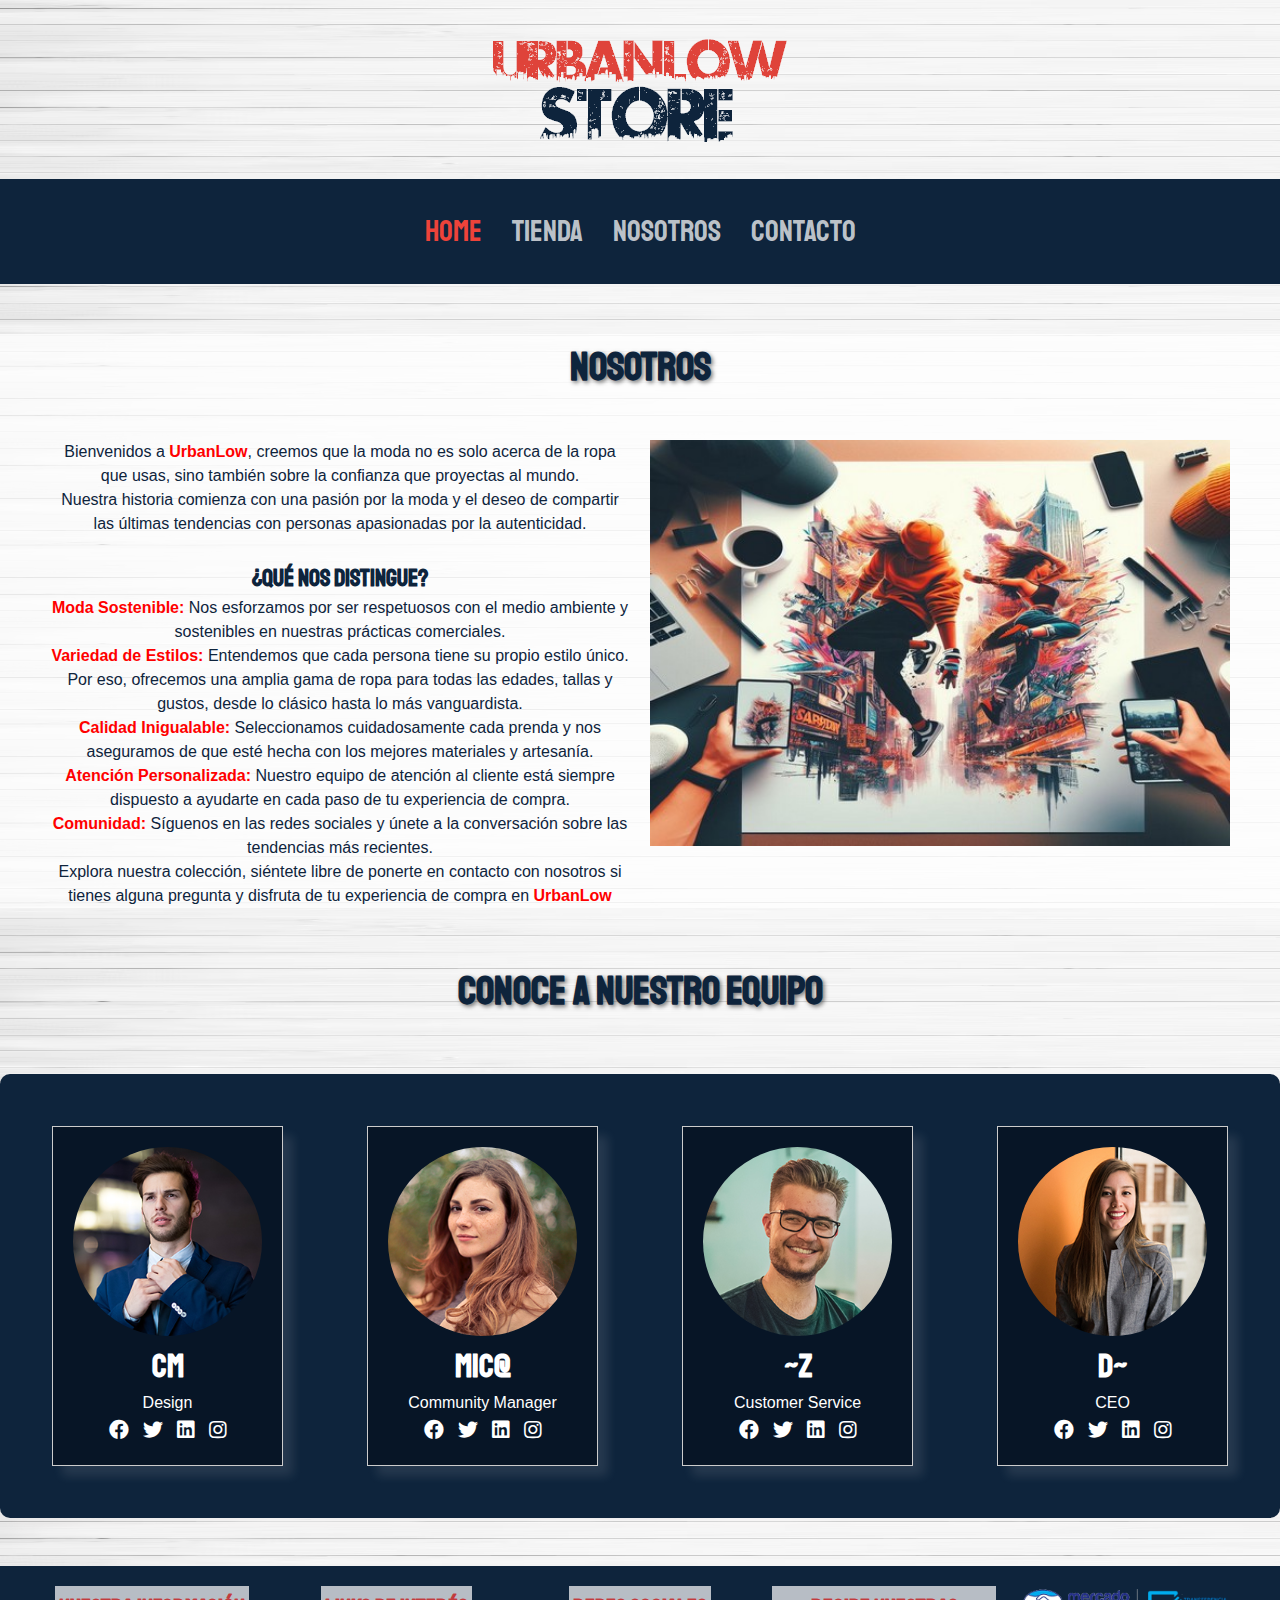
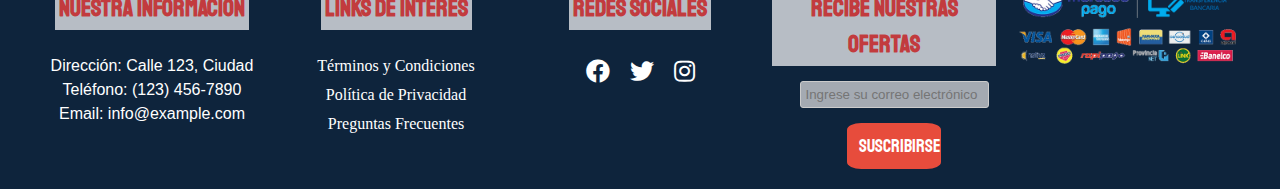
<file: nosotros.html>
<!DOCTYPE html>
<html lang="en">
<head>
    <meta charset="UTF-8">
    <meta name="viewport" content="width=device-width, initial-scale=1.0">
    <title>UrbanLow Store - Nosotros</title>
    
    <link href="https://fonts.googleapis.com/css2?family=Staatliches&display=swap" rel="stylesheet">
    <link rel="stylesheet" href="css/style.css">
    <link rel="stylesheet" href="https://cdnjs.cloudflare.com/ajax/libs/font-awesome/5.15.3/css/all.min.css">
    <link rel="icon" type="image/vnd.icon" href="favicon.ico">
    
</head>
<body>
    <header class="header">
        <a href="index.html">
            <img class="header__logo" src="img/logo.png" alt="Logotipo">
        </a>
    </header>

    <nav class="navegacion">
        <a class="navegacion__enlace navegacion__enlace--activo" href="index.html">Home</a>
        <a class="navegacion__enlace" href="tienda.html">Tienda</a>
        <a class="navegacion__enlace" href="nosotros.html">Nosotros</a>
        <a class="navegacion__enlace" href="contacto.html">Contacto</a>
    </nav>

    <main class="contenedor">
        <h1>Nosotros</h1>

        <div class="nosotros">
            <div class="nosotros__contenido">
                <p>Bienvenidos a <span class="highlight">UrbanLow</span>, creemos que la moda no es solo acerca de la ropa que usas, sino también sobre la confianza que proyectas al mundo.<br>

                    Nuestra historia comienza con una pasión por la moda y el deseo de compartir las últimas tendencias con personas apasionadas por la autenticidad. </p>
                    <br>
                    
<div class="monitor-hidden">
    
    <h3>¿Qué nos distingue?</h3>
    
    <p><span >Moda Sostenible: </span>Nos esforzamos por ser respetuosos con el medio ambiente y sostenibles en nuestras prácticas comerciales.</p>

    
    <p><span>Variedad de Estilos: </span>Entendemos que cada persona tiene su propio estilo único. Por eso, ofrecemos una amplia gama de ropa para todas las edades, tallas y gustos, desde lo clásico hasta lo más vanguardista.</p>

    
    <p><span>Calidad Inigualable: </span>Seleccionamos cuidadosamente cada prenda y nos aseguramos de que esté hecha con los mejores materiales y artesanía.</p>

    
    <p><span>Atención Personalizada: </span> Nuestro equipo de atención al cliente está siempre dispuesto a ayudarte en cada paso de tu experiencia de compra.</p>

    
    <p><span>Comunidad:</span>  Síguenos en las redes sociales y únete a la conversación sobre las tendencias más recientes.</p>
    <p> Explora nuestra colección, siéntete libre de ponerte en contacto con nosotros si tienes alguna pregunta y disfruta de tu experiencia de compra en <span class="highlight">UrbanLow</span></p>
</div>
<div class="show-more">
   
        <button id="showMoreButton">Mostrar más</button>

</div>

       
            </div>
            <img class="nosotros__imagen" src="img/nosotros.jpg" alt="imagen nosotros">
        </div>
    </main>
    <div class="equipo-member2">
    <h1>Conoce a nuestro equipo</h1>
    </div>
    <div class="equipo">
        <div class="miembro">
            <img src="img/team/1.jpg" alt="Miembro 1">
            <h2>CM</h2>
            <p>Design</p>
            <div class="redes-sociales">
                <a href="enlace_red_social_4"><i class="fab fa-facebook"></i></a>
                <a href="enlace_red_social_5"><i class="fab fa-twitter"></i></a>
                <a href="enlace_red_social_6"><i class="fab fa-linkedin"></i></a>
                <a href="enlace_red_social_3"><i class="fab fa-instagram"></i></a>
            </div>
        </div>
        <div class="miembro">
            <img src="img/team/2.jpg" alt="Miembro 2">
            <h2>Mic@</h2>
            <p>Community Manager</p>
            <div class="redes-sociales">
                <a href="enlace_red_social_4"><i class="fab fa-facebook"></i></a>
                <a href="enlace_red_social_5"><i class="fab fa-twitter"></i></a>
                <a href="enlace_red_social_6"><i class="fab fa-linkedin"></i></a>
                <a href="enlace_red_social_3"><i class="fab fa-instagram"></i></a>
            </div>
        </div>
        <div class="miembro">
            <img src="img/team/3.jpg" alt="Miembro 3">
            <h2>~Z</h2>
            <p>Customer Service</p>
            <div class="redes-sociales">
                <a href="enlace_red_social_4"><i class="fab fa-facebook"></i></a>
                <a href="enlace_red_social_5"><i class="fab fa-twitter"></i></a>
                <a href="enlace_red_social_6"><i class="fab fa-linkedin"></i></a>
                <a href="enlace_red_social_3"><i class="fab fa-instagram"></i></a>
            </div>
        </div>
        <div class="miembro">
            <img src="img/team/4.jpg" alt="Miembro 4">
            <h2>D~</h2>
            <p>CEO</p>
            <div class="redes-sociales">
                <a href="enlace_red_social_4"><i class="fab fa-facebook"></i></a>
                <a href="enlace_red_social_5"><i class="fab fa-twitter"></i></a>
                <a href="enlace_red_social_6"><i class="fab fa-linkedin"></i></a>
                <a href="enlace_red_social_3"><i class="fab fa-instagram"></i></a>
            </div>
        </div>
    </div>
    </div> 
    <br>
    <br>


    <footer>
        <div class="footer-grid">
            <!-- Columna 1 - Nuestra Información -->
            <div class="footer-column">
                <h3>Nuestra Información</h3>
                <br>
                <br>
                <p>Dirección: Calle 123, Ciudad</p>
                <p>Teléfono: (123) 456-7890</p>
                <p>Email: info@example.com</p>
            </div>
      
            <!-- Columna 2 - Links de Interés -->
            <div class="footer-column">
                <h3>Links de Interés</h3>
                <br>
                <br>
                <a class="footer-link" href="#">Términos y Condiciones</a>
                <a class="footer-link" href="#">Política de Privacidad</a>
                <a class="footer-link" href="#">Preguntas Frecuentes</a>
            </div>
      
            <!-- Columna 3 - Redes Sociales -->
            <div class="footer-column">
                <h3>Redes Sociales</h3>
                <br>
                <br>
                <ul class="social-icons">
                    <li><a href="#"><i class="fab fa-facebook"></i></a></li>
                    <li><a href="#"><i class="fab fa-twitter"></i></a></li>
                    <li><a href="#"><i class="fab fa-instagram"></i></a></li>
                </ul>
            </div>
      
            <!-- Columna 4 - Suscribirse a Nuestro Newsletter -->
            <div class="footer-column">
              <div class="newsletter-container">
                  <h3>Recibe nuestras ofertas</h3>
                  <form class="subscribe-form" action="#">
                      <input type="email" placeholder="Ingrese su correo electrónico">
                      <button type="submit">Suscribirse</button>
                  </form>
              </div>
        </div>
        <div class="mediospago">
          <img src="img/1.webp" alt="">
        </div>
      </footer>
    
</body>
</html>
</file>
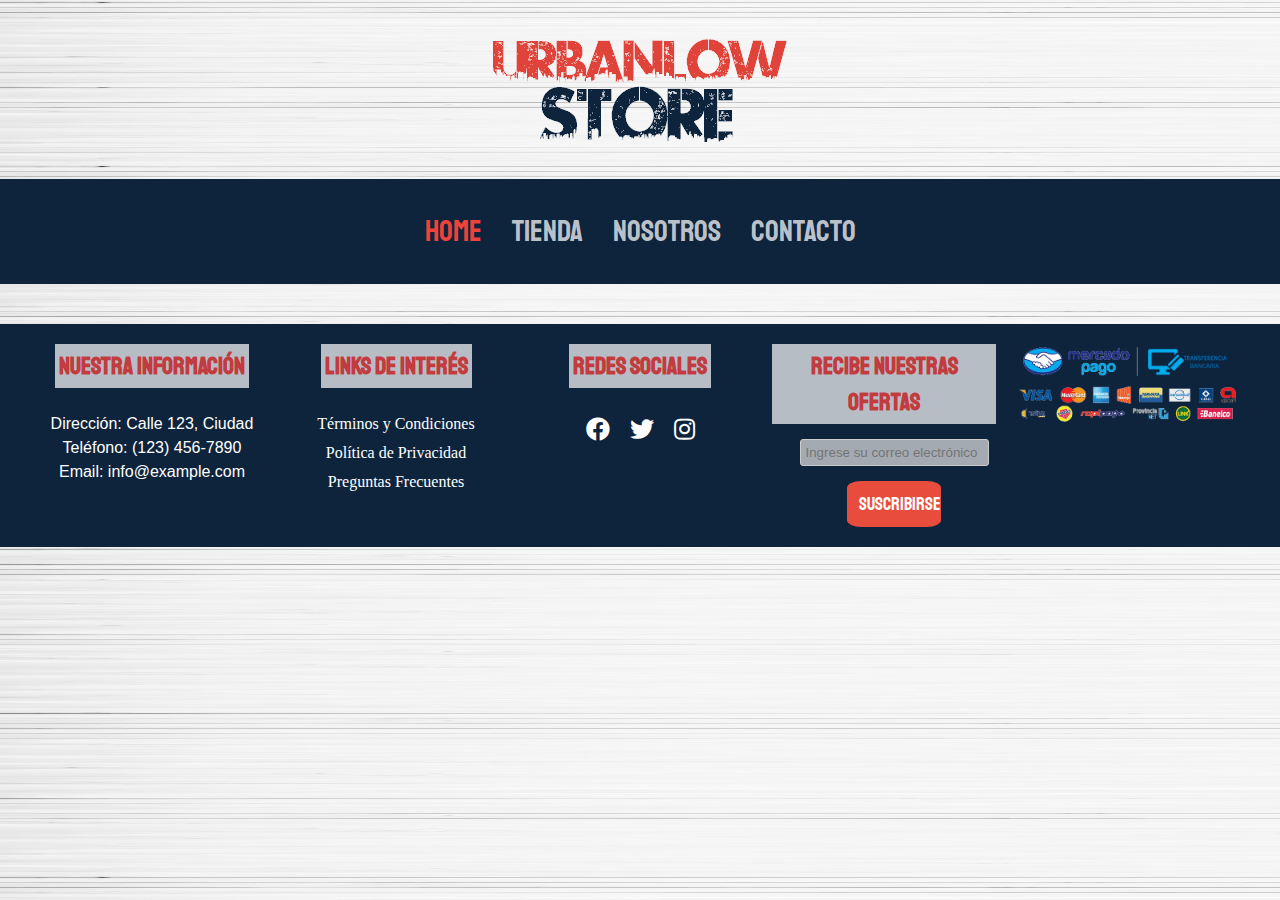
<file: tienda.html>
<!DOCTYPE html>
<html lang="en">
<head>
    <meta charset="UTF-8">
    <meta name="viewport" content="width=device-width, initial-scale=1.0">
    <title>UrbanLow Store - Tienda</title>
    <link href="https://fonts.googleapis.com/css2?family=Staatliches&display=swap" rel="stylesheet">
    <link rel="stylesheet" href="css/style.css">
    <link rel="stylesheet" href="https://cdnjs.cloudflare.com/ajax/libs/font-awesome/5.15.3/css/all.min.css">
    <link rel="icon" type="image/vnd.icon" href="favicon.ico">
    <script src="https://code.jquery.com/jquery-3.6.0.min.js"></script>
    
</head>
<body>

    <header class="header">
        <a href="index.html">
            <img class="header__logo" src="img/logo.png" alt="Logotipo">
        </a>
        
    </header>
    <nav class="navegacion">
        <a class="navegacion__enlace navegacion__enlace--activo" href="index.html">Home</a>
        <a class="navegacion__enlace" href="tienda.html">Tienda</a>
        <a class="navegacion__enlace" href="nosotros.html">Nosotros</a>
        <a class="navegacion__enlace" href="contacto.html">Contacto</a>
        
    </nav>
    
    <div class="container">
        <div id="product-list" class="product-list"></div>
        </div>
    </div>

    <footer>
        <div class="footer-grid">
            <!-- Columna 1 - Nuestra Información -->
            <div class="footer-column">
                <h3>Nuestra Información</h3>
                <br>
                <br>
                <p>Dirección: Calle 123, Ciudad</p>
                <p>Teléfono: (123) 456-7890</p>
                <p>Email: info@example.com</p>
            </div>
      
            <!-- Columna 2 - Links de Interés -->
            <div class="footer-column">
                <h3>Links de Interés</h3>
                <br>
                <br>
                <a class="footer-link" href="#">Términos y Condiciones</a>
                <a class="footer-link" href="#">Política de Privacidad</a>
                <a class="footer-link" href="#">Preguntas Frecuentes</a>
            </div>
      
            <!-- Columna 3 - Redes Sociales -->
            <div class="footer-column">
                <h3>Redes Sociales</h3>
                <br>
                <br>
                <ul class="social-icons">
                    <li><a href="#"><i class="fab fa-facebook"></i></a></li>
                    <li><a href="#"><i class="fab fa-twitter"></i></a></li>
                    <li><a href="#"><i class="fab fa-instagram"></i></a></li>
                </ul>
            </div>
      
            <!-- Columna 4 - Suscribirse a Nuestro Newsletter -->
            <div class="footer-column">
              <div class="newsletter-container">
                  <h3>Recibe nuestras ofertas</h3>
                  <form class="subscribe-form" action="#">
                      <input type="email" placeholder="Ingrese su correo electrónico">
                      <button type="submit">Suscribirse</button>
                  </form>
              </div>
        </div>
        <div class="mediospago">
          <img src="img/1.webp" alt="">
        </div>
      </footer>
      <script src="js/script.js"></script>
    </body>
</html>
</file>
<file: css/style.css>
@import url("https://fonts.googleapis.com/css2?family=Nunito:wght@700&display=swap");
* {
  box-sizing: border-box;
  margin: 0;
  padding: 0;
}

:root {
  --primario: #d6e4fa;
  --primarioOscuro: #0E243C;
  --secundario: #ED433A;
  --secundarioOscuro: rgb(233, 187, 2);
  --blanco: #ffffffbe;
  --negro: #000000be;

  --fuentePrincipal: 'Staatliches', cursive;
}

html {
  box-sizing: border-box;
  font-size: 62.5%; 
}

*, *:before, *:after {
  box-sizing: inherit;
}

/** Globales **/
body {
  
  font-size: 1.6rem;
  line-height: 1.5;
  background-image: url(../img/22.avif);
  background-repeat: repeat;
  background-size: 100% 10%;
  margin: 0;
  padding: 0;

}
p {
  font-size: 1.8rem;
  font-family: Arial, Helvetica, sans-serif;
  color: var(--primarioOscuro);
}
a {
  text-decoration: none;
}
img {
  width: 100%;
}
.contenedor {
  margin: 0 auto;
  background-color: var(--blanco);
  width: 100%;
  height: 100%;
  text-align: center;
  margin-top: 50px;
  
}

.contenedor h1 {
  margin: 0;
  text-align: center;
  
}

.contenedor-mapa {
  margin: 0 auto;
  background-color: var(--blanco);
  width: 30%;
  height: auto;
}
.contact-form {
  margin: 0 auto;
  background-color: var(--blanco);
  width: 60%;
  height: auto;
}

.contenedor2 {
  max-width: 100%;
  margin: 0 auto;
  padding: 20px;
  
}
h1, h2, h3 {
  text-align: center;
  color: var(--secundario);
  font-family: var(--fuentePrincipal);
}

@keyframes drawBorder {
  0% {
    border-image-source: linear-gradient(to right, transparent, red);
    border-image-slice: 1;
  }
  100% {
    border-image-source: linear-gradient(to right, red, transparent);
    border-image-slice: 1;
  }

}

h1 {
  font-size: 4rem;
  color: var(--primarioOscuro);
  text-shadow: 2px 2px 4px rgba(0, 0, 0, 0.5);
  font-weight: bold;
  text-transform: uppercase;
  padding: 3px 5px; /* Espacio alrededor del texto */
  display: inline-block; /* Para que el fondo abarque solo el contenido del h1 */
  border: none; /* Borde transparente inicial */
  /* animation: drawBorder 1s linear infinite alternate; Aplicar la animación de dibujo */
  /*border-image-width: 2px;  Grosor del borde */ 
}

h2 {
  font-size: 3.2rem;
  
  
}
h3 {
  font-size: 2.4rem;
}

/** Header **/
.header {
  display: flex;
  justify-content: center; 
}
/** Header **/
.webp .header {
  background-image: url(../img/12.jpg);
}
.no-webp .header {
  background-image: url(../img/10.jpg);
}
.header__texto {
 text-align: center;
 color: var(--blanco);
 margin-top: 5rem;
}
/* Estilos para pantallas medianas (tabletas) */
@media (min-width: 768px) {
  .header__texto {
      margin-top: 4rem;
  }

  .barra {
      display: flex;
      justify-content: space-between;
      align-items: center;
      padding-top: 4rem;
  }

  .header__logo {
      margin: 2rem 0;
  }
}

/* Estilos para pantallas grandes (escritorio) */
@media (min-width: 1024px) {
  .header__texto {
      margin-top: 6rem;
  }

  .barra {
      padding-top: 6rem;
  }

  .header__logo {
      margin: 3rem 0;
  }
}
/** Navegacion **/
.navegacion {
  background-color: var(--primarioOscuro);
padding: 1rem 0;
display: flex;
justify-content: center;
gap: 2rem;
}

.navegacion__enlace {
  font-family: var(--fuentePrincipal);
  color: var(--blanco);
  font-size: 2rem;
}

/* Estilos para pantallas medianas (tabletas) */
@media (min-width: 768px) {
  .navegacion {
    padding: 2rem 0;
    gap: 2rem;
  }

  .navegacion__enlace {
    font-size: 2.5rem;
  }
}

/* Estilos para pantallas grandes (escritorio) */
@media (min-width: 1024px) {
  .navegacion {
    padding: 3rem 0;
    gap: 3rem;
  }

  .navegacion__enlace {
    font-size: 3rem;
  }
}

.navegacion__enlace--activo,
.navegacion__enlace:hover {
  color: var(--secundario);
}

.menu {
  list-style: none;
  display: flex;
  margin: 0;
  padding: 0;
}

.menu li {
  margin-right: 20px;
}

.menu a {
  text-decoration: none;
  color: #fff;
  font-weight: bold;
}

.menu-icon {
  display: none;
  flex-direction: column;
  cursor: pointer;
}

.bar {
  width: 25px;
  height: 3px;
  background-color: #fff;
  margin: 3px 0;
  transition: 0.4s;
}

@media (max-width: 768px) {
  .menu {
    display: none;
    flex-direction: column;
    background-color: #333;
    position: absolute;
    top: 60px;
    right: 0;
    left: 0;
    padding: 20px;
    text-align: center;
  }

  .menu.active {
    display: flex;
  }

  .menu-icon {
    display: flex;
  }
}

form {
  padding-left: 20px;
  border: none;
}

fieldset {
  border: none;
}



/** Grid **/
.grid {
  display: grid;
  grid-template-columns: repeat(2, 1fr);
  gap: 2rem;
}
/* Estilos para pantallas medianas (tabletas) */
@media (min-width: 768px) {
  .grid {
    grid-template-columns: repeat(2, 1fr);
  }
}

/* Estilos para pantallas grandes (escritorio) */
@media (min-width: 1024px) {
  .grid {
    grid-template-columns: repeat(3, 1fr);
  }
}
/** Productos **/
/* Estilos generales */
.product-list {
  display: flex;
  flex-wrap: wrap;
  justify-content: space-between;
  gap: 20px;
  margin: 0 auto; /* Centra la lista de productos en pantallas grandes */
  max-width: 1200px; /* Establece un ancho máximo para el contenido */
  padding: 20px;
}

.product {
  background-color: var(--primarioOscuro);
  border: 1px solid #ccc;
  padding: 20px; /* Aumenta el espacio interno para mayor elegancia */
  width: 30%;
  box-shadow: 0 140px 106px rgba(0, 0, 0, 0.8);
  text-align: center;
  transition: transform 0.2s; /* Agrega una transición suave al efecto de zoom */
}

/* Aplica el zoom al pasar el mouse por encima */
.product:hover {
  transform: scale(1.1); /* Hace un zoom del 110% al pasar el mouse por encima */
}

/* Estilos para pantallas de tablet (ancho entre 768px y 992px) */
@media screen and (max-width: 992px) {
  .product-list {
    flex-direction: column; /* Cambia la dirección a columna */
    align-items: center; /* Centra los elementos horizontalmente en tablet */
  }

  .product {
    width: 50%; /* Ajusta el tamaño de los productos en tablet */
  }
}

/* Estilos para pantallas de móvil (ancho menor o igual a 768px) */
@media screen and (max-width: 768px) {
  .product-list {
    flex-direction: column; /* Cambia la dirección a columna */
    align-items: center; /* Centra los elementos horizontalmente en móvil */
  }

  .product {
    width: 90%; /* Ajusta el tamaño de los productos en móvil */
  }
}

.product-image {
  max-width: 100%;
  height: auto;
}

.product-title {
  font-size: 20px;
  color: rgba(255, 0, 0, 0.644);
  margin: 10px 0;
}

.product-description {
  font-size: 14px;
  color: #fff;
  margin-top: 20px;
}

.product-price {
  font-size: 18px;
  color: #fff;
  font-weight: bold;
  margin-top: 50px;
}


/** Graficos **/
.grafico {
  min-height: 30rem;
  background-repeat: no-repeat;
  background-size: cover;
  grid-column: 1 / 3;
}
.grafico--camisas {
  grid-row: 2 / 3;
  background-image: url(../img/grafico1.jpg);
}
.grafico--node {
  background-image: url(../img/grafico2.jpg);
  grid-row: 8 / 9;
}

@media (min-width: 768px) {
  .grafico--node {
      grid-row: 5 / 6;
      grid-column: 2 / 4;
  }
}

/** Nosotros **/

.nosotros__contenido span{
  color:red;
  font-weight: bold;
}

.nosotros {
  display: grid;
  grid-template-columns: 1fr;
  grid-gap: 1rem;
  margin-left: 50px;
  margin-right: 50px;
  margin-top: 40px;
}

.nosotros h3 {

  color:var(--primarioOscuro)
}

/* Estilos generales */
.highlight {
  color: red;
  font-weight: bold;
}

p {
  font-size: 16px;
  line-height: 1.5;
  color: #333;
}

.mobile-hidden, .monitor-hidden {
  display: block;
}

.show-more {
  display: none;
}

/* Estilos para pantallas móviles */
@media screen and (max-width: 768px) {
  .mobile-hidden {
      display: none;
  }

  .show-more {
      display: block;
  }

  .monitor-hidden {
      display: none;
  }
}

.nosotros p {
  /* Estilos para el párrafo en general, como tamaño de fuente y espaciado */
  font-size: 16px;
  line-height: 1.5;
  color: var(--primarioOscuro); /* Cambia el color del texto del párrafo */
}

.nosotros__imagen {
  grid-row: 1 / 2;
  grid-column: 1 / 2;
}

.nosotros button {
  background-color: #e74c3c;
  color: #fff;
  padding: 12px 12px;
  border: none;
  font-size: 18px;
  cursor: pointer;
  font-family: var(--fuentePrincipal);
  border-radius: 15%;
}

.nosotros button:hover {
  background-color: var(--primarioOscuro);
}

/* Estilos para pantallas medianas (tabletas) y grandes (escritorio) */
@media (min-width: 768px) {
  .nosotros {
    grid-template-columns: repeat(2, 1fr);
    column-gap: 2rem;
  }

  .nosotros__imagen {
    grid-row: 1 / 2;
    grid-column: 2 / 3;
  }
}

/* Estilos para resolución de 1920x1080 (1080p) o pantallas de televisores */
@media (min-width: 1920px) {
  .nosotros {
    grid-template-columns: repeat(3, 1fr);
    column-gap: 3rem; /* Aumenta el espacio entre las columnas */
  }

  .nosotros__imagen,
  .nosotros__nombre,
  .nosotros__descripcion {
    font-size: 2.5rem; /* Aumenta el tamaño del texto */
    margin: 1rem 0; /* Ajusta el espaciado del texto */
  }
}

.popup {
  display: none;
  position: fixed;
  top: 0;
  left: 0;
  width: 100%;
  height: 100%;
  background: rgba(0, 0, 0, 0.7);
  text-align: center;
  align-items: center;
  justify-content: center;
  display: flex;
  z-index: 999;
}

.popup {
  display: none;
  position: fixed;
  top: 0;
  left: 0;
  width: 100%;
  height: 100%;
  background: rgba(0, 0, 0, 0.7);
  text-align: center;
  align-items: center;
  justify-content: center;
  display: flex;
  z-index: 999;
}

.popup {
  display: none;
  position: fixed;
  top: 0;
  left: 0;
  width: 100%;
  height: 100%;
  background: rgba(0, 0, 0, 0.7);
  text-align: center;
  align-items: center;
  justify-content: center;
  display: flex;
  z-index: 999;
}

.popup p {
  background: #fff;
  padding: 20px;
  border-radius: 5px;
  max-width: 80%;
  margin: 0 auto;
}

#closeButton {
  background: #ccc;
  border: none;
  padding: 5px 10px;
  cursor: pointer;
  margin-top: 10px;
  border-radius: 5px;
}



/* EQUIPO */

.equipo {
  display: grid;
  grid-template-columns: repeat(4, 1fr); /* Cambiar a 4 columnas para mostrar los 4 miembros en la misma fila */
  gap: 20px;
  text-align: center;
  border: none;
  padding: 20px;
  border-radius: 10px;
  box-shadow: 10px 10px 10px rgba(252, 250, 250, 0.1);
  margin-top: 50px;
  background-color: #0E243C;
}

.miembro {
  border: 1px solid #ccc;
  padding: 20px;
  text-align: center; /* Centrar contenido */
  margin: 2em;
  background-color: #00070f79;
  box-shadow: 10px 10px 10px rgba(252, 250, 250, 0.1);
  transition: transform 0.3s; /* Agregar una transición suave para el efecto de zoom */
}

.miembro img {
  border-radius: 50%; /* Redondear la imagen */
  max-width: 200px; /* Reducir el tamaño de la imagen */
  max-height: 200px;
}

.miembro h2{
  color: #fff;
}

.miembro p{
  color: #fff;
}
.redes-sociales a {
  margin: 0 5px;
  text-decoration: none;
  color: #fff;
  font-size: 20px;
}

.redes-sociales a:hover {
  color: var(--secundario);
}


/* Agregar efecto de zoom al pasar el mouse */
.miembro:hover {
  transform: scale(1.1); /* Aumentar el tamaño al 110% en el hover */
}

/* Estilos para pantallas medianas (tablets) */
@media screen and (max-width: 768px) {
  .equipo {
      grid-template-columns: repeat(2, 1fr); /* Volver a 2 columnas en pantallas medianas */
      gap: 10px; /* Reducir el espaciado */
  }

  .miembro {
      padding: 10px;
  }

  .miembro img {
      max-width: 80px; /* Reducir el tamaño de la imagen */
      max-height: 80px;
  }
}

/* Estilos para pantallas pequeñas (móviles) */
@media screen and (max-width: 480px) {
  .equipo {
      grid-template-columns: 1fr; /* Una columna en pantallas pequeñas */
      gap: 5px; /* Reducir el espaciado al mínimo */
  }

  .miembro {
      padding: 5px;
  }

  .miembro img {
      max-width: 60px; /* Reducir el tamaño de la imagen al mínimo */
      max-height: 60px;
  }
}

.equipo-member2 {
  justify-content: center;
  text-align: center; /* Centra el contenido horizontalmente */
}

.equipo-member2 h1 {
  /* Opcional: Alinea el texto del título al centro verticalmente */
  text-align: center;
  margin-top: 50px;
}

/** Bloques **/
.bloques {
  display: grid;
  grid-template-columns: repeat(2, 1fr);
  gap: 2rem;
  margin-top: 85px;
  text-align: center;
  position: relative;
}
@media (min-width: 768px) {
  .bloques {
      grid-template-columns: repeat(4, 1fr);
  }
}

.bloque {
  text-align: center;
  margin-left:20px;
  margin-right:20px;
}


.bloque__titulo {
  margin: 0;
   text-align: center;
  color: #FFF;
  background-color: rgb(3, 0, 31);
}
.bloque__imagen {
  width: 100%; /* Asegura que la imagen ocupa todo el contenedor */
  transition: transform 0.3s; /* Agrega una transición para suavizar el efecto de zoom */
  margin-bottom: 20px;;
}
.bloque__imagen:hover{
transform: scale(1.2); /* Aplica un zoom del 120% al pasar el mouse por encima */
}

/** Pagina del Producto **/
@media (min-width: 768px) {
  .camisa {
      display: grid;
      grid-template-columns: repeat(2, 1fr);
      column-gap: 2rem;
  }
}

/* CONTACTOO */

.contact-container {
  display: flex;
  flex-wrap: wrap;
  background-color: rgba(255, 255, 255, 0.7);
}

.contenedor-mapa{
  flex: 1; /* Ambos elementos ocupan el mismo espacio */
  padding: 10px; /* Espacio entre los elementos */
  background-color: rgba(228, 228, 228, 0.7);
  margin-top: 20px;
}

.contenedor-mapa h2 {

  color: var(--primarioOscuro);
  margin-bottom: 10px;
}



/* Estilos para el iframe */
iframe {
  width: 100%; /* Ancho del iframe */
  height: 250px; /* Altura del iframe */
  border: 1px solid #ccc; /* Borde del iframe */
}

/* FORMULAIRO*/


.contact-form {
  display: grid;
  grid-template-columns: 1fr;
  grid-gap: 20px;
  background-color: var(--primarioOscuro);
  padding: 20px;
  text-align: center; /* Alinea el contenido al centro */
}

.contact-form p {
  color: #f2f2f2;
  font-size: 18px;
  border: 2px solid red;
  text-align: center;
}

.contact-form h3 {
  color: #FFF;
  font-family: var(--fuentePrincipal);
  font-size: 24px;
}

label {
  font-family: "Monserrat";
  font-weight: bold;
  margin-top: auto;
  padding: 1px;
  margin: 1px;
  color: #FFF;
}

button {
  background-color: #e74c3c;
  color: #fff;
  padding: 12px 12px;
  border: none;
  font-size: 18px;
  cursor: pointer;
  font-family: var(--fuentePrincipal);
  border-radius: 15%;
  margin: auto; 
  display: block; 
  width: 50%; 
  margin-top:10px;
}

button:hover {
  background-color: var(--primarioOscuro);
}

input,
textarea {
  padding: 5px;
  margin: 5px 0;
  border: 1px solid #ccc;
  border-radius: 3px;
  width: 100%;
  background-color: rgba(228, 228, 228, 0.7);
}

input[type="submit"] {
  background-color: var(--secundario);
  color: white;
  padding: 10px;
  border: none;
  border-radius: 3px;
  cursor: pointer;
  font-size: 20px;
  margin: 0 auto; 
  display: block; 
  width: 50%; 
  margin-top: 20px;
  font-family: var(--fuentePrincipal);
  font-size: 25px;
  
}

input[type="submit"]:hover {
  background-color: var(--secundario);
  color: white;
  padding: 10px;
  border: none;
  border-radius: 3px;
  cursor: pointer;
  margin-top: 20px;
  font-family: var(--fuentePrincipal);
  font-size: 25px;
  box-shadow: 10px 10px 10px rgba(250, 249, 249, 0.2);
  
}
  
  textarea {
    background-color: rgba(228, 228, 228, 0.7);
      color: #333;
      border: 1px solid #ccc;
      padding: 1px;
      margin: 1px;
      /* Aplicar sombra al casillero */
      box-shadow: 10px 10px 10px rgba(250, 249, 249, 0.2);
      resize: none; /* Evitar que el usuario redimensione el textarea */
      
  }
    

/* Media query para dispositivos móviles (por ejemplo, anchura menor a 768px) */
@media (max-width: 768px) {
  .contact-form {
    width: 100%; /* Establece el ancho al 100% en dispositivos móviles */
  }
}

  /* REDES SOCIALES*/

  .contenedor.comprar {
     /* Altura suficiente para desencadenar la aparición */
            text-align: center;
        }

        .titulo {
            font-size: 24px;
            opacity: 0; /* Inicialmente, oculta el título */
            transition: opacity 0.5s ease-in-out; /* Agrega una transición */
        }

        .aparecer {
            opacity: 1; /* Muestra el título */
        }

   /* Estilos de la cuadrícula */
   .equipo-container {
      display: grid;
      grid-template-columns: repeat(4, 1fr); /* Cuatro columnas */
      gap: 20px;
      background-color: var(--primarioOscuro);
  }
  
 

.container {
  display: flex;
  width: 100%;
  padding: 0 20px;
  transition: 0.3s cubic-bezier(0.68, -0.55, 0.265, 1.55);
}

/* Estilos para el carrusel */
.container2 {
  display: flex;
  width: 100%;
  padding: 0 20px;
  transition: 0.3s cubic-bezier(0.68, -0.55, 0.265, 1.55);
}

.gallery__inner {
  display: flex;
  align-items: center;
  justify-content: center;
  height: 100vh;
  overflow: hidden;
  
}

.gallery__item {
  position: relative;
  display: flex;
  flex: 1;
  height: 85%;
  color: #fff;
  border-radius: 30px;
  overflow: hidden;
  filter: grayscale(1);
  transition: 0.8s ease-in-out;
  cursor: pointer;
}

.gallery__item.--active {
  flex: 5;
  filter: grayscale(0);
}

.gallery__item.--active > .gallery__title {
  left: 20px;
  opacity: 1;
  background: rgba(27, 28, 34, 0.2);
  transition: 0.5s ease-in 0.5s;
}

.gallery__item:not(:last-child) {
  margin-right: 20px;
}

.gallery__item:nth-child(1) {
  background: center/cover no-repeat url("../img/carrousel/panta2.png");
}

.gallery__item:nth-child(2) {
  background: center/cover no-repeat url("../img/carrousel/zapa.png");
}

.gallery__item:nth-child(3) {
  background: center/cover no-repeat url("../img/carrousel/hsl03.webp");
}

.gallery__item:nth-child(4) {
  background: center/cover no-repeat url("../img/carrousel/remera.png");
}

.gallery__item:nth-child(5) {
  background: center/cover no-repeat url("../img/carrousel/9999.png");
}

.gallery__title {
  position: absolute;
  bottom: 20px;
  left: 5px;
  padding: 5px 10px;
  opacity: 0;
  font-size: 90px;
  border-radius: 5px;
  color: var(--secundario);
  font-family: var(--fuentePrincipal);
}

/* Estilos para dispositivos más pequeños (ajusta estos valores según tus necesidades) */
@media (max-width: 768px) {
  .container2 {
    flex-direction: column; /* Cambia a diseño de columna */
    padding: 20px;
  }

  .gallery__item {
    flex: 1;
    margin-right: 0;
    margin-bottom: 20px; /* Agrega espacio entre elementos */
  }

  .gallery__item.--active {
    flex: 1;
  }
  .gallery__title {
    transform: rotate(-90deg); /* Rotar el texto -90 grados en pantallas más pequeñas */
      transform-origin: left center; /* Puedes ajustar el punto de origen según tus necesidades */
      white-space: nowrap; /* Evita que el texto se rompa en varias líneas */
      display: flex;
      justify-content: center; /* Centra horizontalmente */
      align-items: center; /* Centra verticalmente */
      margin-left: 20px;
      
    }
}

/* SLIDER MOVILES */

/* Estilo para dispositivos móviles (ancho máximo de 767px) */
@media (max-width: 767px) {
  /* Ocultar la galería en dispositivos móviles */
  .gallery {
    display: none;
  }
}
  /* Estilo para dispositivos móviles (ancho máximo de 767px) */
@media (max-width: 767px) {
  /* Mostrar el slider de imágenes en dispositivos móviles */
  .slider-mobile {
    display: block;
    /* Agrega estilos específicos para el slider móvil si es necesario */
  }
}

/* Estilo para tablets y escritorio (ancho mínimo de 768px) */
@media (min-width: 768px) {
  /* Ocultar completamente el slider de imágenes en tablets y escritorio */
  .slider-mobile {
    display: none;
  }
  /* Mostrar la galería en tablets y escritorio */
  .gallery {
    display: block;
    /* Agrega estilos específicos para la galería si es necesario */
  }
}



/* pagos y promos*/



/**footer**/
   /* Estilos para el footer */
   footer {
    background-color: var(--primarioOscuro);
    color: white;
    padding: 20px;
    max-width: 100%;
    height: auto;
   
}

/* Estilos para el grid */
.footer-grid {
    display: grid;
    grid-template-columns: repeat(5, 1fr); /* Cuatro columnas iguales */
    gap: 20px; /* Espacio entre las columnas */
    max-width: 1200px;
    margin: 0 auto;
    text-align: center;
}
.footer-grid p {
    color: #FFF;
    text-align: center;
}

.footer-column h3 {
  color: rgba(200, 1, 1, 0.7);;
  background-color: rgba(255, 255, 255, 0.7);
  border: 1px;
  padding: 4px;
  display: inline-block;
  position: relative; /* Agregamos posición relativa */
  z-index: 1; /* Aseguramos que el contenido esté sobre el fondo oscuro */
  transition: background-color 0.5s ease-in-out; /* Ajusta la duración y la temporización de la transición */
}

.footer-column h3::before {
  content: "";
  position: absolute;
  top: 0;
  left: 0;
  width: 100%;
  height: 100%;
  background-color: rgba(0, 0, 0, 0.5); /* Fondo oscuro con transparencia */
  z-index: -1; /* Coloca el fondo oscuro detrás del texto */
  opacity: 0; /* Inicialmente transparente */
  transition: opacity 0.5s ease-in-out; /* Transición de opacidad para suavizar el efecto */
}

.footer-column h3:hover::before {
  opacity: 1; /* Al pasar el mouse sobre el elemento, muestra el fondo oscuro */
}

/* Estilos para cada columna */
.footer-column 
  
  {
    
    flex-direction: column;
    align-items: center; /* Centrar horizontalmente */
    justify-content: center; /* Centrar verticalmente */
    text-align: center; /* Centrar el texto dentro del div */
    
}

.newsletter-container {
  display: flex;
  flex-direction: column;
  align-items: center;
  justify-content: center;
}
.subscribe-form {
  margin-top: 10px;
  display: flex;
  flex-direction: column;
  align-items: center;
}


/* Estilos para los enlaces */
.footer-link {
    color: white;
    text-decoration: none;
    display: block;
    margin-bottom: 5px;
    text-align: center;
}


/* Estilos para las redes sociales */
.social-icons {
    list-style: none;
    padding: 0;
    margin: 0;
    display: flex;
    justify-content: center;
}

.social-icons li {
    margin: 0 10px;
}

.social-icons a {
    color: white;
    text-decoration: none;
    font-size: 24px;
}
.social-icons a:hover {
    color: #007bff; /* Cambia a un color azul al pasar el mouse */
}

/* Media query para dispositivos con un ancho máximo de 768px (puedes ajustar este valor según tus necesidades) */
@media (max-width: 768px) {
  /* Ajustes de estilo para el footer en dispositivos más pequeños */

  /* Por ejemplo, puedes cambiar la disposición de las columnas a una sola columna */
  .footer-grid {
    grid-template-columns: 1fr; /* Una sola columna en dispositivos móviles */
  }
}

/* comprar*/

      /* Estilo para el contenedor principal */
.hero-section {
  position: relative;
  height: 60vh; /* Ajusta la altura según tus preferencias (60% de la altura de la ventana) */
  overflow: hidden;
  width: 100%;
  margin-bottom: 20px;
}

/* Estilo para las imágenes */
.hero-image {
  width: auto;
  height: 100%;
  position: absolute;
  bottom: 0;
  margin: auto;
  opacity: 0; /* Inicialmente, las imágenes están ocultas */
  transition: opacity 0.5s, transform 0.5s; /* Agrega una transición a la opacidad y la posición */
}

 /* Estilo para el texto */
 .hero-text {
  position: absolute;
  top: 50%;
  left: 45%;
  transform: translate(50%, 0%);
  text-align: center;
  font-size: 36px;
  font-family: var(--fuentePrincipal);
  color: var(--primarioOscuro);
  opacity: 0; /* Inicialmente, las imágenes están ocultas */
  transition: opacity 0.5s, transform 0.5s; /* Agrega una transición a la opacidad y la posición */
  z-index: 2; /* Asegura que el texto esté en la parte superior */
}

/* Estilo para la animación de aparecer */
.appear {
    opacity: 1;
    transform: translateX(0); /* Mueve las imágenes desde la izquierda hacia el centro */
}




/* Estilos para el botón con la clase .coleccion */
.coleccion {
  background-color: red;
    color: white;
    padding: 10px 20px;
    border: none;
    border-radius: 5px;
    cursor: pointer;
    font-size: 24px;
    transition: background-color 0.3s ease;
    position: absolute;
    top: 20px;
    font-family: var(--fuentePrincipal);
    
    
  }
  .content {
    position: absolute;
    top: 80%;
    left: 50%;
    transform: translate(-50%, -50%);
    text-align: center;
    padding: 20px;
    border-radius: 10px;
}

  
  /* Estilos para hacer el botón responsive */
  @media (max-width: 768px) {
    .coleccion {
      font-size: 14px;
      padding: 8px 16px;
    }
  }
    /* Posicionar el botón arriba en dispositivos móviles */
    .coleccion {
      position: relative;
      top: -20px; /* Ajusta el valor según tu preferencia */
    }


.coleccion:hover {
  background-color: darkred; /* Cambia el color de fondo cuando se pasa el mouse por encima del botón */
}

/* PRUEBA DE CARROUSEL NUEVO*/

.ofertas {
  font-family: Arial, sans-serif;
  display: flex;
  justify-content: center; /* Centra horizontalmente en la página */
  align-items: center; /* Centra verticalmente en la página */
  min-height: 100vh;
  position: relative;
  width: 100%;
  margin: 0 auto;
  overflow: hidden;
  background-color: #fff;
  margin-top: 2px;
}

.carousel-container {
  position: relative;
  overflow: hidden;
  text-align: center; /* Centra horizontalmente dentro del contenedor */
  border: 2px solid transparent; /* Inicialmente, el borde es transparente */
  /* Otros estilos de tu botón */
  transition: border 0.3s ease-in-out
}

.carousel-button {
  background-color: transparent;
  color: var(--primarioOscuro);
  padding: 8px 12px; /* Ajusta el padding para acercar los botones */
  border: none;
  cursor: pointer;
  font-size: 24px;
  font-weight: bold;
  position: absolute;
  top: 50%;
  transform: translateY(-50%);
  z-index: 1;
}

.prev-button {
  left: 5px; /* Ajusta la posición izquierda */
}

.next-button {
  right: 5px; /* Ajusta la posición derecha */
}

.carousel {
  display: flex;
  justify-content: center;
  align-items: center;
  transition: transform 0.5s ease-in-out;
  margin: 0; /* Elimina los márgenes de las imágenes */
  position: relative;
}

.carousel img {
  max-width: 100%;
  height: auto;
  width: auto;
  margin: 0; /* Elimina los márgenes de las imágenes */
}

.progress-container {
  width: 100%;
  height: 4px;
  background-color: #ccc;
  position: absolute;
  bottom: 0;
}

.progress-bar {
  width: 0;
  height: 100%;
  background-color: var(--primarioOscuro); /* Color de la barra de progreso */
}
.image-container {
  position: relative;
}

.overlay {
  position: absolute;
  top: 0;
  left: 0;
  width: 100%;
  height: 100%;
  background-color: rgba(0, 0, 0, 0.5); /* Color y opacidad del overlay */
  display: none;
}

.image-container:hover .overlay {
  display: block; /* Mostrar overlay al pasar el mouse sobre la imagen */
}
.overlay-text {
  color: white;
  font-size: 36px;
  margin-top: 80%;
  font-family: var(--fuentePrincipal);
  
  
}

.overlay-button {
  background-color: var(--primarioOscuro);
  color: white;
  padding: 10px 20px;
  border: none;
  cursor: pointer;
  font-size: 16px;
  transition: background-color 0.3s;
  font-weight: bold;
  
}

.overlay-button:hover {
  background-color: var(--secundario);
}
@media (max-width: 768px) {
  .ofertas {
    min-height: 30vh; /* Ajusta este valor para dispositivos móviles */
    margin-top: 10px; /* Ajusta el margen superior para dispositivos móviles */
  }
}
.mediospago {
  text-align: center; /* Centrar horizontalmente el contenido */
}

.mediospago img {
  width: 100%;
  display: block; /* Para eliminar espacios no deseados en la parte superior e inferior */
  margin: 0 auto; /* Centrar horizontalmente */
}

/* ICONS FONT AWEASOME*/

.garantias {
  display: grid;
  grid-template-columns: 1fr; /* Diseño de una columna predeterminado para pantallas pequeñas */
  gap: 20px;
  text-align: center;
  color: var(--primarioOscuro);
  width: auto;
}

.garantia {
  background-color: #f2f2f2; /* Fondo oscuro para cada elemento */
  color: var(--primarioOscuro); /* Texto en blanco */
  transition: transform 0.3s; /* Agrega una transición suave */
  margin: 10px; /* Añade espacio entre los elementos para evitar superposiciones */
  text-align: center;
  padding: 20px;
  border-radius: 5px;
  box-shadow: 5px 5px 40px rgba(0, 0, 0, 0.5);
}

.garantia:hover {
  transform: scale(1.1); /* Aplica un zoom del 110% al pasar el mouse sobre cada elemento */
}

.titulo-rojo {
  margin-top: 20px;
  color: var(--secundario);
}

.descripcion-negra {
  color: #000;
}

.garantia img {
  width: 50px;
  height: 50px;
}

.garantia p {
  font-weight: bold;
  margin-top: 10px;
}

/* Estilos para pantallas medianas (tabletas) */
@media (min-width: 768px) {
  .garantias {
    grid-template-columns: repeat(2, 1fr); /* Diseño de dos columnas en pantallas medianas */
  }

  .garantia {
    width: auto; /* Ajusta el ancho según el espacio disponible en pantallas medianas */
  }
}

/* Estilos para pantallas grandes (escritorio) */
@media (min-width: 1200px) {
  .garantias {
    grid-template-columns: repeat(3, 1fr); /* Diseño de tres columnas en pantallas grandes */
  }
}

/* llamado a la accion */
#llamado-accion {
  background-image: url(../img/23.jpg);
  background-repeat: no-repeat;
  background-size: cover;
  background-attachment: fixed; /* Hace que la imagen de fondo sea fija */
  color: #fff;
  text-align: center;
  padding: 50px;
  border-radius: 0;
  margin: 0;
  animation: fadeIn 2s;
}

#llamado-accion h1 {
  font-size: 36px;
  margin-top: 0;
  color: #FFF
}

#llamado-accion p {
  font-size: 24px;
  color: red;
  font-weight: bold;;
}

#llamado-accion button {
  background-color: #e74c3c;
  color: #fff;
  font-weight: bold;
  padding: 15px 30px;
  border: none;
  font-size: 26px;
  cursor: pointer;
  font-family: var(--fuentePrincipal);
  border-radius: 15%;
}

#llamado-accion button:hover {
  background-color: var(--primarioOscuro);
}

@keyframes fadeIn {
  from {
      opacity: 0;
  }
  to {
      opacity: 1;
  }
}
</file>
